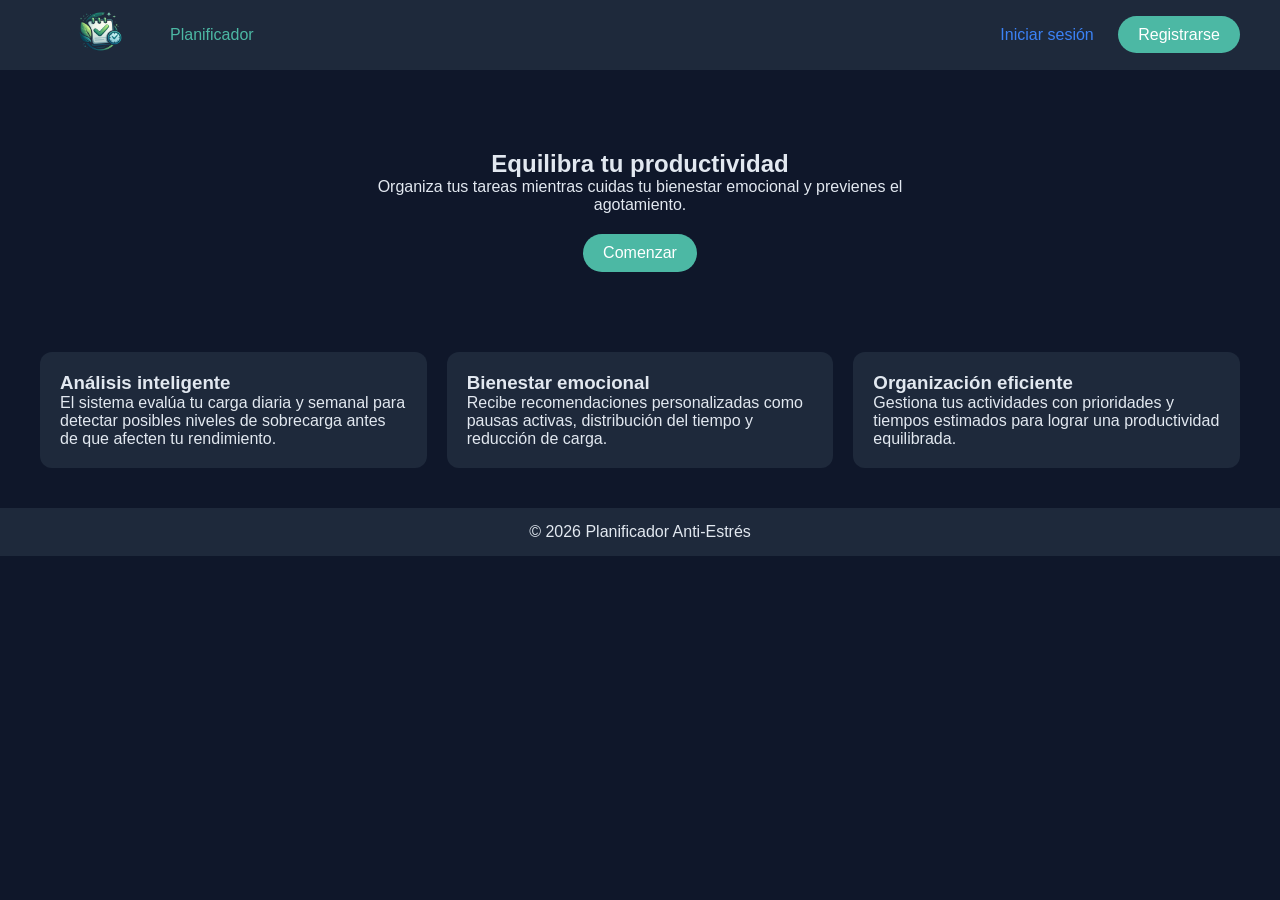
<file: frontend/index.html>
<!DOCTYPE html>
<html lang="es">
<head>
    <meta charset="UTF-8">
    <meta name="viewport" content="width=device-width, initial-scale=1.0">

    <meta name="description" content="Planificador anti-estrés inteligente">
    <link rel="icon" type="image/png" sizes="32x32" href="img/icono.png">

    <title>Inicio | Planificador</title>

    <link rel="stylesheet" href="styles.css">
</head>

<body>



<header class="header">
    <a href="index.html" class="logo-container">
        <img src="img/logo.png" alt="Logo">
        <span>Planificador</span>
    </a>

    <nav>
        <a href="login.html" class="btn-secundario">Iniciar sesión</a>
        <a href="registro.html" class="btn-principal">Registrarse</a>
    </nav>
</header>

<main class="main">

<section class="hero">
    <div class="hero-contenido">
        <h1>Equilibra tu productividad</h1>
        <p>
            Organiza tus tareas mientras cuidas tu bienestar emocional
            y previenes el agotamiento.
        </p>

        <a href="registro.html" class="btn-principal hero-btn">
            Comenzar
        </a>
    </div>
</section>

<section class="features">

    <article class="card">
        <h3>Análisis inteligente</h3>
        <p>
            El sistema evalúa tu carga diaria y semanal para detectar
            posibles niveles de sobrecarga antes de que afecten tu rendimiento.
        </p>
    </article>

    <article class="card">
        <h3>Bienestar emocional</h3>
        <p>
            Recibe recomendaciones personalizadas como pausas activas,
            distribución del tiempo y reducción de carga.
        </p>
    </article>

    <article class="card">
        <h3>Organización eficiente</h3>
        <p>
            Gestiona tus actividades con prioridades y tiempos estimados
            para lograr una productividad equilibrada.
        </p>
    </article>

</section>

</main>

<footer class="footer">
    <p>© 2026 Planificador Anti-Estrés</p>
</footer>

</body>
</html>
</file>
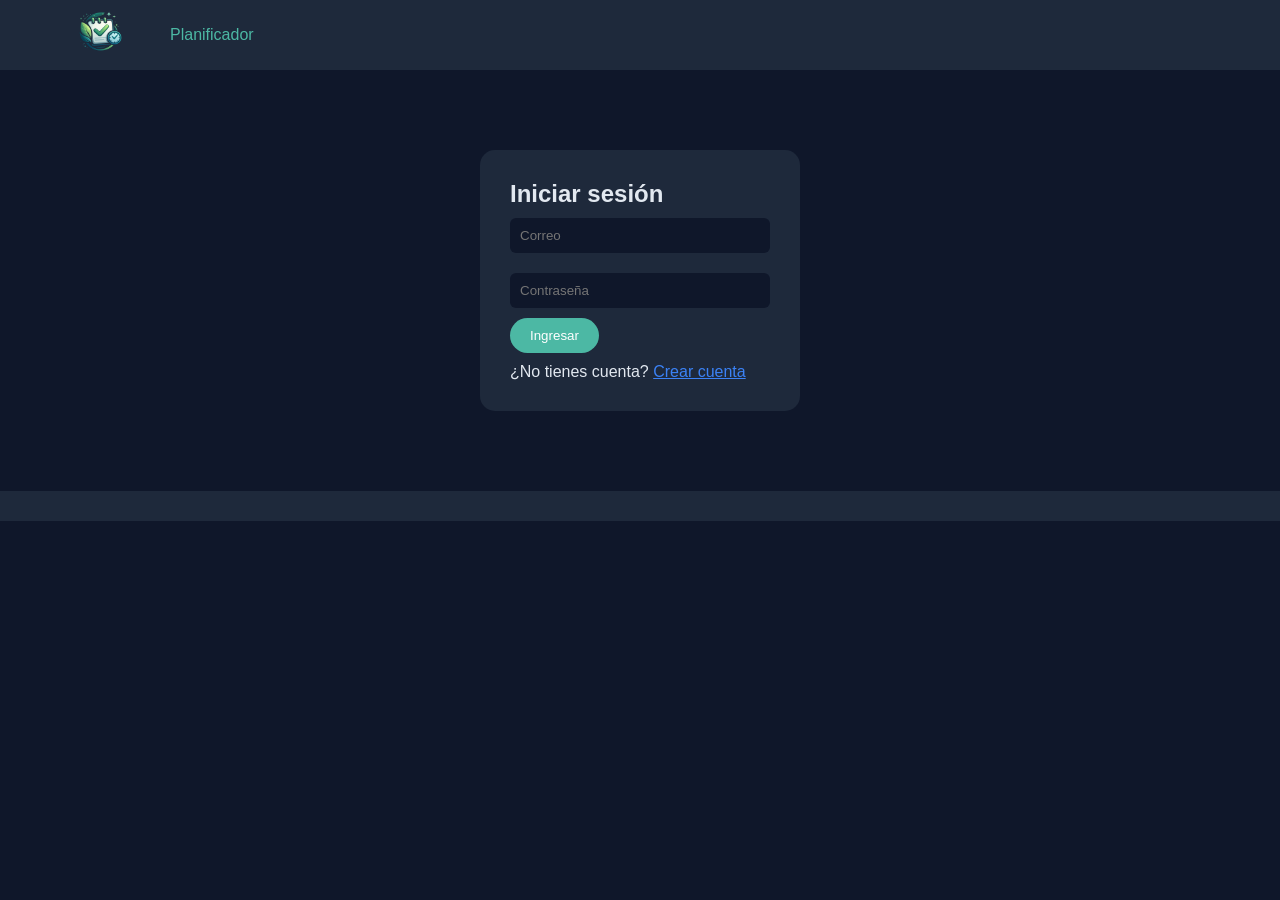
<file: frontend/login.html>
<!DOCTYPE html>
<html lang="es">
<head>
<meta charset="UTF-8">
<meta name="viewport" content="width=device-width, initial-scale=1.0">

<link rel="icon" type="image/png" sizes="32x32" href="img/icono.png">
<title>Iniciar sesión</title>

<link rel="stylesheet" href="styles.css">
</head>

<body>


<header class="header">
    <a href="index.html" class="logo-container">
        <img src="img/logo.png">
        <span>Planificador</span>
    </a>
</header>

<main class="center">

<section class="form-card">

<h2>Iniciar sesión</h2>

<form id="formLogin">
    <input type="email" id="email" placeholder="Correo" required>
    <input type="password" id="password" placeholder="Contraseña" required>

    <button class="btn-principal">Ingresar</button>
</form>



<input type="checkbox" id="btn-modal" hidden>

<div class="container-modal">
    <div class="content-modal">
        <h2 id="modalTitulo">Título</h2>
        <p id="modalMensaje">Mensaje aquí</p>

        <div class="btn-cerrar">
            <label for="btn-modal">Cerrar</label>
        </div>
    </div>

    <label for="btn-modal" class="cerrar-modal"></label>
</div>

<p>
    ¿No tienes cuenta?
    <a href="registro.html">Crear cuenta</a>
</p>

</section>

</main>

<footer class="footer"></footer>

<script src="app.js"></script>
</body>
</html>
</file>
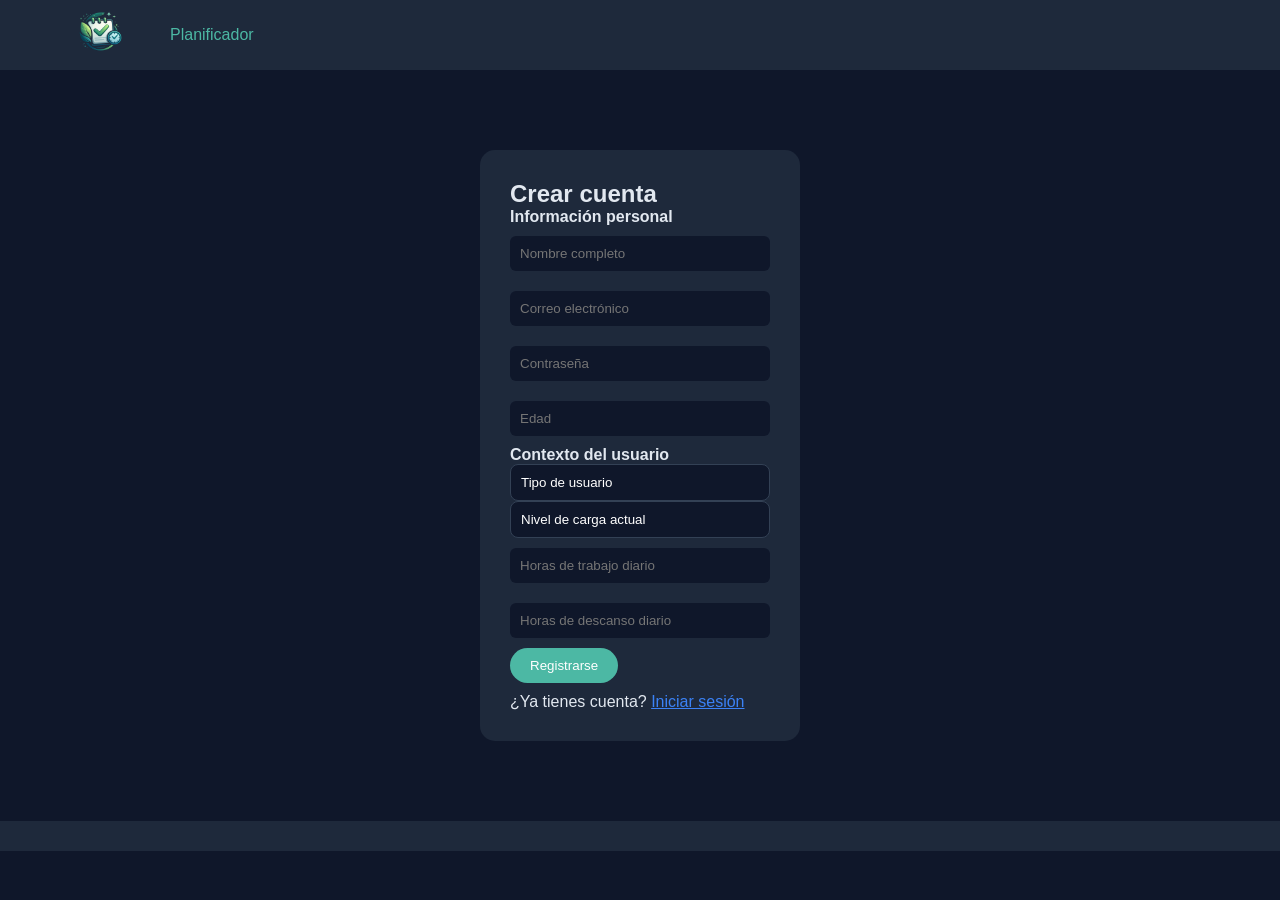
<file: frontend/registro.html>
<!DOCTYPE html>
<html lang="es">
<head>
    <meta charset="UTF-8">
    <meta name="viewport" content="width=device-width, initial-scale=1.0">
    <title>Registro</title>

    <link rel="icon" type="image/png" sizes="32x32" href="img/icono.png">
    <link rel="stylesheet" href="styles.css">
</head>


<body>

<div class="app"> 

<header class="header">
    <a href="index.html" class="logo-container">
        <img src="img/logo.png" alt="Logo">
        <span>Planificador</span>
    </a>
</header>

<main class="center">

<section class="form-card large">

<h2>Crear cuenta</h2>

<form id="formRegistro">

    <h4>Información personal</h4>
    <input type="text" id="nombre" placeholder="Nombre completo" required>
    <input type="email" id="email" placeholder="Correo electrónico" required>
    <input type="password" id="password" placeholder="Contraseña" required>
    <input type="number" id="edad" placeholder="Edad">

    <h4>Contexto del usuario</h4>
    <select id="tipoUsuario" class="select-moderno">
        <option value="">Tipo de usuario</option>
        <option value="Estudiante">Estudiante</option>
        <option value="Trabajador">Trabajador</option>
    </select>

    <select id="nivelCarga" class="select-moderno">
        <option value="">Nivel de carga actual</option>
        <option value="Bajo">Bajo</option>
        <option value="Medio">Medio</option>
        <option value="Alto">Alto</option>
    </select>

    <input type="number" id="horasTrabajo" placeholder="Horas de trabajo diario">
    <input type="number" id="horasDescanso" placeholder="Horas de descanso diario">

    <button type="submit" class="btn-principal">Registrarse</button>

    
</form>

<input type="checkbox" id="btn-modal" hidden>

<div class="container-modal">
    <div class="content-modal">
        <h2 id="modalTitulo">Título</h2>
        <p id="modalMensaje">Mensaje aquí</p>

        <div class="btn-cerrar">
            <label for="btn-modal">Cerrar</label>
        </div>
    </div>

    <label for="btn-modal" class="cerrar-modal"></label>
</div>


<p>
    ¿Ya tienes cuenta?
    <a href="login.html">Iniciar sesión</a>
</p>

</section>

</main>

<footer class="footer"></footer>

</div> <!-- Cierra .app -->

<script src="registro.js"></script>

</body>
</html>
</file>
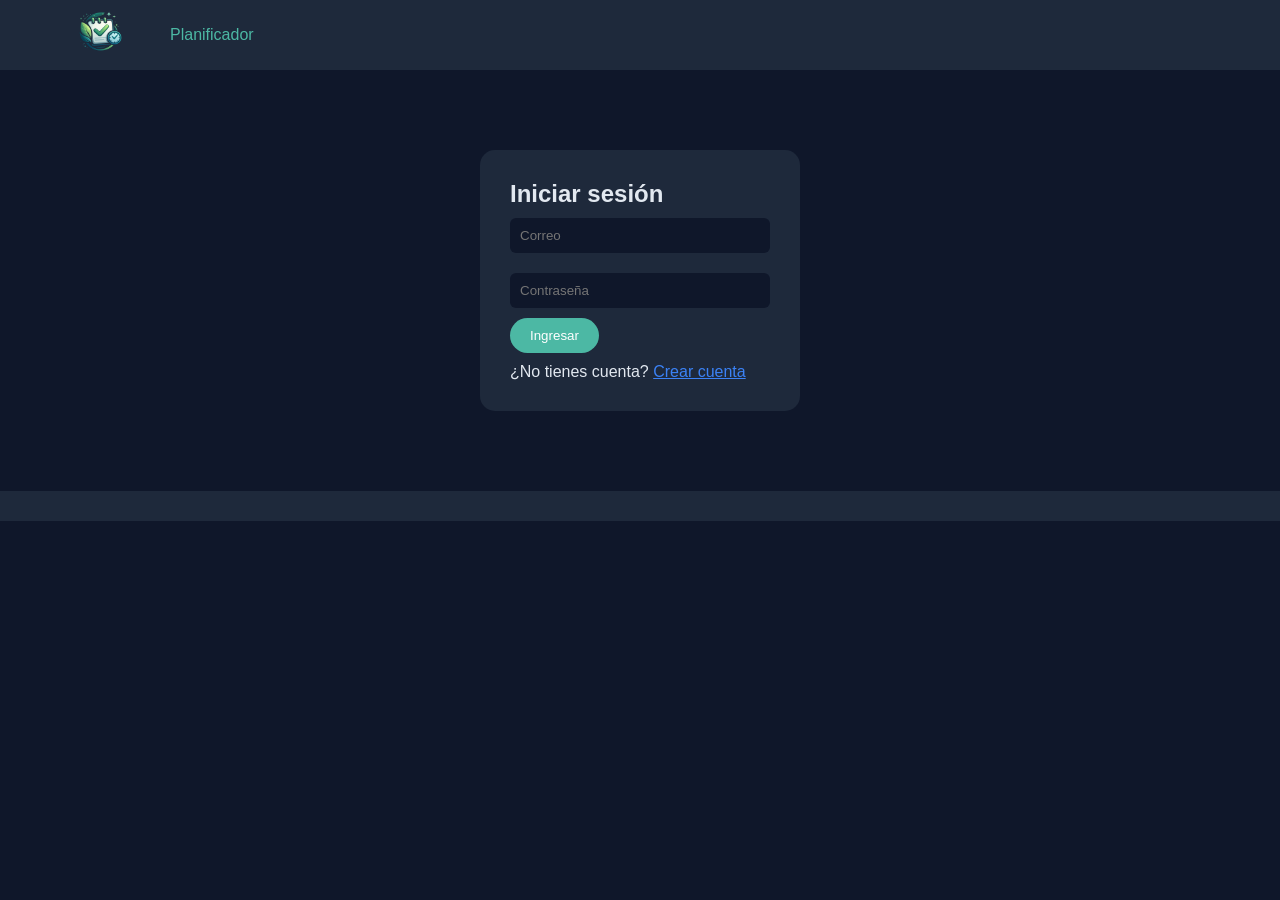
<file: frontend/verificar.html>
<!DOCTYPE html>
<html lang="es">
<head>
    <meta charset="UTF-8">
    <meta name="viewport" content="width=device-width, initial-scale=1.0">
    <title>Verificación</title>
    <link rel="icon" type="image/png" sizes="32x32" href="img/icono.png">
    <link rel="stylesheet" href="styles.css">
</head>
<body>
<header class="header">
    <a href="index.html" class="logo-container">
        <img src="img/logo.png" alt="Logo">
        <span>Planificador</span>
    </a>
</header>

<main class="center">
<section class="form-card">
    <div style="text-align:center; margin-bottom:1.5rem;">
        <div style="font-size:2.5rem; margin-bottom:0.5rem;">🔐</div>
        <h2 id="mfa-titulo">Verificación</h2>
        <p id="mfa-subtitulo" style="color:#64748B; font-size:0.9rem; margin-top:0.5rem;">
            Ingresa el código de 6 dígitos enviado a tu correo
        </p>
    </div>

    <!-- Inputs del código -->
    <div class="mfa-inputs">
        <input class="mfa-input" type="text" maxlength="1" id="d1" oninput="avanzar(this, 'd2')" onkeydown="retroceder(event, this, null)">
        <input class="mfa-input" type="text" maxlength="1" id="d2" oninput="avanzar(this, 'd3')" onkeydown="retroceder(event, this, 'd1')">
        <input class="mfa-input" type="text" maxlength="1" id="d3" oninput="avanzar(this, 'd4')" onkeydown="retroceder(event, this, 'd2')">
        <input class="mfa-input" type="text" maxlength="1" id="d4" oninput="avanzar(this, 'd5')" onkeydown="retroceder(event, this, 'd3')">
        <input class="mfa-input" type="text" maxlength="1" id="d5" oninput="avanzar(this, 'd6')" onkeydown="retroceder(event, this, 'd4')">
        <input class="mfa-input" type="text" maxlength="1" id="d6" oninput="verificarAuto()"    onkeydown="retroceder(event, this, 'd5')">
    </div>

    <p id="mfa-error" style="color:#ef4444; font-size:0.85rem; text-align:center; min-height:1.2rem; margin-top:0.5rem;"></p>
    <p id="mfa-exito" style="color:#4CB8A4; font-size:0.85rem; text-align:center; min-height:1.2rem;"></p>

    <button class="btn-principal" style="width:100%; margin-top:1rem;" onclick="verificarCodigo()">
        Verificar código
    </button>

    <div style="text-align:center; margin-top:1rem;">
        <button onclick="reenviarCodigo()" style="background:none; border:none; color:#3B82F6; cursor:pointer; font-size:0.85rem;" id="btn-reenviar">
            ¿No recibiste el código? Reenviar
        </button>
        
        <div style="text-align:center; margin-top:0.5rem;">
            <button onclick="mostrarCambiarCorreo()" style="background:none; border:none; color:#64748B; cursor:pointer; font-size:0.8rem;">
                ¿Correo incorrecto? Cambiarlo
            </button>
        </div>

        <!-- Form cambiar correo (oculto por defecto) -->
        <div id="form-cambiar-correo" style="display:none; margin-top:1rem;">
            <input type="email" id="nuevo-correo" placeholder="Nuevo correo electrónico" 
                   style="width:100%; padding:10px; background:#0F172A; border:1px solid #334155; border-radius:6px; color:white; margin-bottom:0.5rem;">
            <button class="btn-principal" style="width:100%;" onclick="cambiarCorreo()">
                Actualizar correo y reenviar código
            </button>
        </div>
        <p id="contador-reenvio" style="color:#64748B; font-size:0.8rem; display:none;"></p>
    </div>
</section>
</main>

<footer class="footer"></footer>
<script src="verificar.js"></script>
</body>
</html>
</file>
<file: frontend/styles.css>
* {
    margin: 0;
    padding: 0;
    box-sizing: border-box;
}

body {
    font-family: 'Segoe UI', sans-serif;
    background: #0F172A;
    color: #E2E8F0;

    min-height: 100vh;
}

/* HEADER */
.header {
    height: 70px; /* altura fija */
    display: flex;
    justify-content: space-between;
    align-items: center;
    padding: 0 40px;
    background: #1E293B;
}

/* LOGO */
.logo-container {
    display: flex;
    align-items: center;
    gap: 10px;
    color: #4CB8A4;
    text-decoration: none;
}

.logo-container img {
    height: 80px;
    width: auto;
    transition: transform 0.3s ease;
}

.logo-container:hover img {
    transform: scale(1.05);
}

/* BOTONES */
.btn-principal {
    background: #4CB8A4;
    color: white;
    padding: 10px 20px;
    border-radius: 20px;
    text-decoration: none;
    border: none;
    transition: 0.3s;
}

.btn-principal:hover {
    transform: translateY(-3px);
    box-shadow: 0 5px 15px rgba(76,184,164,0.4);
}

.btn-secundario {
    padding: 10px 20px;
    border-radius: 20px;
    color: #3B82F6;
    text-decoration: none;
    transition: 0.3s;
}

.btn-secundario:hover {
    background: #3B82F6;
    color: white;
}

/* MAIN */
.main {
    flex: 1;
}

/* HERO */
.hero {
    padding: 80px 20px 40px;
    text-align: center;
}

.hero-contenido {
    max-width: 600px;
    margin: auto;
    animation: fadeUp 1s ease;
}

.hero-btn {
    margin-top: 20px;
    display: inline-block;
}

/* FEATURES */
.features {
    display: flex;
    gap: 20px;
    padding: 40px;
}

.card {
    background: #1E293B;
    padding: 20px;
    border-radius: 12px;
    flex: 1;
    transition: 0.3s;
}

.card:hover {
    transform: translateY(-5px);
}

/* FORM */
.center {
    flex: 1;
    display: flex;
    justify-content: center;
    align-items: center;
}

.form-card {
    background: #1E293B;
    padding: 30px;
    border-radius: 15px;
    width: 320px;
    animation: fadeUp 0.8s ease;
}

input {
    width: 100%;
    padding: 10px;
    margin: 10px 0;
    background: #0F172A;
    border: none;
    border-radius: 6px;
    color: white;
}

/* LINKS */
.form-card a {
    display: inline-block;
    margin-top: 10px;
    color: #3B82F6;
    transition: 0.3s;
}

.form-card a:hover {
    transform: translateX(5px);
}

/* DASHBOARD */
.dashboard {
    display: flex;
    flex: 1;
}

.sidebar {
    width: 240px;
    background: #1E293B;
    display: flex;
    flex-direction: column;
    justify-content: space-between;
    padding: 20px;
}

.menu button {
    width: 100%;
    padding: 12px;
    margin-bottom: 10px;
    background: #0F172A;
    border: none;
    color: white;
    border-radius: 8px;
    cursor: pointer;
    transition: 0.3s;
}

.menu button:hover {
    background: #4CB8A4;
}

.cerrar {
    background: #ef4444;
    border: none;
    color: white;
    padding: 12px;
    border-radius: 8px;
    cursor: pointer;
    transition: 0.3s;
}

.cerrar:hover {
    transform: scale(1.05);
}


.card-perfil {
    background: #1E293B;
    padding: 20px;
    border-radius: 12px;
    margin-bottom: 20px;
}

/* FOOTER */
.footer {
    background: #1E293B;
    text-align: center;
    padding: 15px;
}

/* ANIMACIÓN */
@keyframes fadeUp {
    from {
        opacity: 0;
        transform: translateY(20px);
    }
    to {
        opacity: 1;
        transform: translateY(0);
    }
}

/* RESPONSIVE */
@media (max-width: 768px) {
    .features {
        flex-direction: column;
    }

    .dashboard {
        flex-direction: column;
    }

    .sidebar {
        width: 100%;
        flex-direction: row;
    }
}


.recomendacion-item {
    display: flex;
    align-items: flex-start;
    gap: 12px;
    padding: 12px;
    border-radius: 8px;
    background: #0F172A;
    margin-bottom: 10px;
}

.rec-icono {
    font-size: 1.4rem;
    flex-shrink: 0;
}

.rec-texto {
    font-size: 0.9rem;
    line-height: 1.5;
    color: #CBD5E1;
}



/* PERFIL MODERNO */

.perfil-container {
    max-width: 900px;
    margin: 40px auto;
    padding: 20px;
}

.perfil-top {
    display: flex;
    align-items: center;
    gap: 20px;
    margin-bottom: 30px;
}

.avatar-grande {
    width: 80px;
    border-radius: 50%;
}

.perfil-card {
    background: #1E293B;
    padding: 20px;
    border-radius: 12px;
}

.perfil-header {
    display: flex;
    justify-content: space-between;
    margin-bottom: 20px;
}

.perfil-grid {
    display: grid;
    grid-template-columns: 1fr 1fr;
    gap: 20px;
}

.campo label {
    font-size: 14px;
    color: #94A3B8;
}

.campo input,
.campo select {
    width: 100%;
    padding: 8px;
    margin-top: 5px;
    background: #0F172A;
    border: none;
    border-radius: 6px;
    color: white;
}




.acciones {
    margin-top: 20px;
    display: flex;
    gap: 10px;
}

.btn-cancelar {
    background: #334155;
    color: white;
    border: none;
    padding: 10px 15px;
    border-radius: 8px;
}

/* SELECT MODERNO */
.select-moderno {
    appearance: none;
    background: #0F172A;
    border: 1px solid #334155;
    padding: 10px;
    border-radius: 8px;
    color: white;
    width: 100%;
    cursor: pointer;
    transition: 0.3s;
}

.select-moderno:hover {
    border-color: #4CB8A4;
}

.select-moderno:focus {
    outline: none;
    border-color: #4CB8A4;
    box-shadow: 0 0 5px rgba(76,184,164,0.5);
}

/* ESPACIADO PARA FORMULARIOS */
.center {
    flex: 1;
    display: flex;
    justify-content: center;
    align-items: center;
    padding: 40px 20px;
}

/* evita que se vea pegado */
.form-card {
    margin: 40px 0;
}

.card-perfil p {
    margin-top: 10px;
}

.seccion {
    display: none;
    animation: fadeUp 0.4s ease;
}

.seccion.activa {
    display: block;
}

.menu button.activo {
    background: #4CB8A4;
}

#toast {
    position: fixed;
    bottom: 2rem;
    left: 50%;
    transform: translateX(-50%);
    background: var(--color-principal);
    color: white;
    padding: 0.75rem 1.5rem;
    border-radius: 8px;
    opacity: 0;
    transition: opacity 0.3s;
    z-index: 999;
}

#toast.visible {
    opacity: 1;
}


/*:::Ventana Modal*/
#btn-modal{
    display: none;
}
.container-modal{
    width: 100%;
    height: 100vh;
    position: fixed;
    top: 0; left: 0;
    background-color: rgba(144, 148, 150, 0.8);
    backdrop-filter: blur(5px);
    display: none;
    justify-content: center;
    align-items: center;
    z-index: 100;
}
#btn-modal:checked ~ .container-modal{
    display: flex;
}

.actividad-item {
    display: flex;
    justify-content: space-between;
    align-items: center;
    padding: 0.75rem 1rem;
    border: 1px solid var(--color-border-tertiary);
    border-radius: 8px;
    margin-bottom: 0.5rem;
}

.actividad-info {
    display: flex;
    flex-direction: column;
    gap: 0.25rem;
}

.actividad-nombre {
    font-weight: 500;
}

.actividad-meta {
    font-size: 0.85rem;
    opacity: 0.6;
}

.actividad-acciones {
    display: flex;
    align-items: center;
    gap: 0.5rem;
}

.select-mini {
    padding: 0.25rem 0.5rem;
    font-size: 0.85rem;
}

.btn-eliminar {
    background: none;
    border: 1px solid var(--color-border-tertiary);
    border-radius: 6px;
    padding: 0.25rem 0.5rem;
    cursor: pointer;
    color: var(--color-text-secondary);
}

.btn-eliminar:hover {
    border-color: var(--color-danger);
    color: var(--color-danger);
}

.badge {
    display: inline-block;
    font-size: 0.75rem;
    padding: 0.1rem 0.5rem;
    border-radius: 99px;
    width: fit-content;
}

.badge-alta    { background: #fee2e2; color: #991b1b; }
.badge-media   { background: #fef9c3; color: #854d0e; }
.badge-baja    { background: #dcfce7; color: #166534; }
.badge-estado  { background: var(--color-background-secondary); color: var(--color-text-secondary); }

.content-modal{
    width: 100%;
    max-width: 400px;
    padding: 25px;
    background-color: #1E293B; 
    border-radius: 10px;
    color: #E2E8F0; 
    box-shadow: 0 10px 25px rgba(0,0,0,0.5);
    animation: fadeUp 0.3s ease;
}
.content-modal h2{
    margin-bottom: 15px;
    color: #4CB8A4; 
    text-transform: capitalize;

}
.content-modal p{
    padding: 15px 0px;
    border-top: 1px solid #334155;
    border-bottom: 1px solid #334155;
    color: #CBD5F5;
}
.content-modal .btn-cerrar{
    width: 100%;
    margin-top: 15px;
    display: flex;
    justify-content: flex-end;
}
.content-modal .btn-cerrar label{
    padding: 8px 14px;
    background-color: #4CB8A4;
    color: white;
    border-radius: 6px;
    cursor: pointer;
    transition: 0.3s;
}
.content-modal .btn-cerrar label:hover{
    background-color: #38a89d;
    transform: scale(1.05);
}
.cerrar-modal{
    width:100%;
    height: 100vh;
    position: absolute;
    top:0; left: 0;
    z-index: -1;
}
@media screen and (max-width:800px) {
    .content-modal{
        width: 90%;
    }
}

/* CONTENIDO PRINCIPAL */
.contenido {
    flex: 1;
    padding: 30px 40px;
    overflow-y: auto;
    min-width: 0;
}

/* BIENVENIDA */
.dashboard-bienvenida {
    display: flex;
    justify-content: space-between;
    align-items: center;
    margin-bottom: 2rem;
    padding-bottom: 1.5rem;
    border-bottom: 1px solid #1E293B;
}

.dashboard-bienvenida h2 {
    font-size: 1.8rem;
    font-weight: 600;
    margin-bottom: 0.3rem;
    color: #E2E8F0;
}

.dashboard-bienvenida p {
    color: #64748B;
    font-size: 0.9rem;
    text-transform: capitalize;
}

/* TARJETAS RESUMEN */
.dashboard-cards {
    display: grid;
    grid-template-columns: repeat(4, 1fr);
    gap: 1rem;
    margin-bottom: 2rem;
}

.dash-card {
    background: #1E293B;
    border: 1px solid #334155;
    border-radius: 12px;
    padding: 1.25rem;
    display: flex;
    align-items: center;
    gap: 1rem;
    transition: 0.3s;
}

.dash-card:hover {
    border-color: #4CB8A4;
    transform: translateY(-2px);
}

.dash-card-icon {
    font-size: 1.8rem;
    width: 48px;
    height: 48px;
    background: #0F172A;
    border-radius: 10px;
    display: flex;
    align-items: center;
    justify-content: center;
    flex-shrink: 0;
}

.dash-card-label {
    font-size: 0.78rem;
    color: #64748B;
    margin-bottom: 0.2rem;
}

.dash-card-valor {
    font-size: 1.4rem;
    font-weight: 600;
    color: #E2E8F0;
}

/* LAYOUT DOS COLUMNAS */
.dashboard-grid {
    display: grid;
    grid-template-columns: 1fr 380px;
    gap: 1.5rem;
    align-items: start;
}

.dashboard-columna-izq {
    display: flex;
    flex-direction: column;
    gap: 1.5rem;
}

.dashboard-columna-der {
    display: flex;
    flex-direction: column;
    gap: 1.5rem;
}

/* CARDS INTERNAS */
.dash-panel {
    background: #1E293B;
    border: 1px solid #334155;
    border-radius: 12px;
    padding: 1.25rem 1.5rem;
}

.dash-panel-header {
    display: flex;
    justify-content: space-between;
    align-items: center;
    margin-bottom: 1.25rem;
}

.dash-panel-header h3 {
    font-size: 1rem;
    font-weight: 500;
    color: #E2E8F0;
}

/* NIVEL DE ESTRÉS BADGE */
.nivel-estres-badge {
    padding: 0.4rem 1.1rem;
    border-radius: 99px;
    font-size: 0.82rem;
    font-weight: 600;
    letter-spacing: 0.02em;
}

.estres-bajo  { background: #064e3b; color: #6ee7b7; }
.estres-medio { background: #78350f; color: #fcd34d; }
.estres-alto  { background: #7f1d1d; color: #fca5a5; }

/* BARRA DE ESTRÉS */
.estres-barra-wrap {
    margin: 1rem 0;
}

.estres-barra-labels {
    display: flex;
    justify-content: space-between;
    font-size: 0.75rem;
    color: #64748B;
    margin-bottom: 6px;
}

.barra {
    background: #0F172A;
    border-radius: 99px;
    height: 10px;
    overflow: hidden;
}

.barra .nivel {
    height: 100%;
    border-radius: 99px;
    transition: width 1s ease;
}

/* ENCUESTA */
.encuesta-opciones {
    display: flex;
    flex-direction: column;
    gap: 0.5rem;
    margin-top: 0.5rem;
}

.encuesta-btn {
    padding: 0.6rem 1rem;
    border: 1px solid #334155;
    border-radius: 8px;
    background: #0F172A;
    cursor: pointer;
    font-size: 0.9rem;
    color: #E2E8F0;
    text-align: left;
    transition: all 0.2s;
}

.encuesta-btn:hover {
    border-color: #4CB8A4;
    background: #0F172A;
    color: #4CB8A4;
}

.encuesta-btn:disabled {
    opacity: 0.4;
    cursor: default;
}

/* RECOMENDACIÓN */
.recomendacion-dia {
    background: linear-gradient(135deg, #0F4C3A, #0F172A);
    border: 1px solid #4CB8A4;
    border-radius: 12px;
    padding: 1.25rem 1.5rem;
}

.recomendacion-dia h3 {
    color: #4CB8A4;
    font-size: 0.85rem;
    text-transform: uppercase;
    letter-spacing: 0.08em;
    margin-bottom: 0.75rem;
}

.recomendacion-dia p {
    color: #CBD5E1;
    font-size: 0.9rem;
    line-height: 1.7;
}

/* ACTIVIDADES HOY */
.actividad-item-hoy {
    display: flex;
    justify-content: space-between;
    align-items: center;
    padding: 0.7rem 0;
    border-bottom: 1px solid #334155;
}

.actividad-item-hoy:last-child {
    border-bottom: none;
}

.actividad-item-hoy .actividad-nombre {
    font-size: 0.9rem;
    color: #E2E8F0;
}

.actividad-item-hoy .actividad-meta {
    font-size: 0.78rem;
    color: #64748B;
    margin-top: 2px;
}

/* RESPONSIVE */
@media (max-width: 1100px) {
    .dashboard-grid {
        grid-template-columns: 1fr;
    }
    .dashboard-cards {
        grid-template-columns: repeat(2, 1fr);
    }
}

@media (max-width: 768px) {
    .contenido {
        padding: 20px;
    }
    .dashboard-cards {
        grid-template-columns: 1fr 1fr;
    }
}

/* TEMPORIZADOR FLOTANTE */
#timer-flotante {
    position: fixed;
    bottom: 2rem;
    right: 2rem;
    width: 320px;
    background: #1E293B;
    border: 1px solid #4CB8A4;
    border-radius: 14px;
    overflow: hidden;
    z-index: 998;
    box-shadow: 0 8px 32px rgba(0,0,0,0.4);
    animation: fadeUp 0.4s ease;
}

.timer-flotante-contenido {
    padding: 1rem 1.25rem;
    display: flex;
    justify-content: space-between;
    align-items: center;
    gap: 1rem;
}

.timer-flotante-info {
    display: flex;
    align-items: center;
    gap: 0.75rem;
}

.timer-flotante-icono {
    font-size: 1.5rem;
}

.timer-flotante-nombre {
    font-size: 0.85rem;
    color: #94A3B8;
    margin-bottom: 2px;
}

.timer-flotante-tiempo {
    font-size: 1.4rem;
    font-weight: 700;
    color: #4CB8A4;
    font-variant-numeric: tabular-nums;
}

.timer-flotante-acciones {
    display: flex;
    flex-direction: column;
    gap: 0.4rem;
}

.timer-btn-completar {
    background: #4CB8A4;
    color: white;
    border: none;
    padding: 5px 10px;
    border-radius: 6px;
    cursor: pointer;
    font-size: 0.8rem;
    transition: 0.2s;
}

.timer-btn-completar:hover { background: #38a89d; }

.timer-btn-cancelar {
    background: #334155;
    color: #94A3B8;
    border: none;
    padding: 5px 10px;
    border-radius: 6px;
    cursor: pointer;
    font-size: 0.8rem;
    transition: 0.2s;
}

.timer-btn-cancelar:hover {
    background: #7f1d1d;
    color: #fca5a5;
}

.timer-barra-wrap {
    height: 4px;
    background: #0F172A;
}

.timer-barra-progreso {
    height: 100%;
    background: #4CB8A4;
    transition: width 1s linear;
    width: 100%;
}

/* CALENDARIO */
.calendario-header {
    display: flex;
    justify-content: space-between;
    align-items: center;
    margin-bottom: 1.25rem;
}

.calendario-header h3 {
    font-size: 1rem;
    font-weight: 500;
    text-transform: capitalize;
}

.cal-nav {
    background: #0F172A;
    border: 1px solid #334155;
    color: #E2E8F0;
    width: 32px;
    height: 32px;
    border-radius: 8px;
    cursor: pointer;
    font-size: 1.1rem;
    transition: 0.2s;
    display: flex;
    align-items: center;
    justify-content: center;
}

.cal-nav:hover { border-color: #4CB8A4; color: #4CB8A4; }

.calendario-dias-semana {
    display: grid;
    grid-template-columns: repeat(7, 1fr);
    text-align: center;
    margin-bottom: 0.5rem;
}

.calendario-dias-semana span {
    font-size: 0.75rem;
    color: #64748B;
    padding: 4px 0;
}

.calendario-grid {
    display: grid;
    grid-template-columns: repeat(7, 1fr);
    gap: 4px;
}

.cal-dia {
    aspect-ratio: 1;
    border-radius: 8px;
    display: flex;
    flex-direction: column;
    align-items: center;
    justify-content: center;
    cursor: pointer;
    transition: 0.2s;
    position: relative;
    padding: 4px;
    font-size: 0.85rem;
    color: #E2E8F0;
    background: #0F172A;
    border: 1px solid transparent;
}

.cal-dia:hover { border-color: #4CB8A4; }
.cal-dia.vacio { background: transparent; cursor: default; border: none; }
.cal-dia.hoy { border-color: #4CB8A4; color: #4CB8A4; font-weight: 600; }
.cal-dia.seleccionado { background: #4CB8A4; color: #0F172A; font-weight: 600; }

.cal-dots {
    display: flex;
    gap: 2px;
    margin-top: 3px;
}

.cal-dot {
    width: 5px;
    height: 5px;
    border-radius: 50%;
}

.dot-completada { background: #4ade80; }
.dot-parcial    { background: #facc15; }
.dot-pendiente  { background: #f87171; }

.calendario-leyenda {
    display: flex;
    gap: 1.5rem;
    margin-top: 1rem;
    padding-top: 1rem;
    border-top: 1px solid #334155;
}

.calendario-leyenda span {
    display: flex;
    align-items: center;
    gap: 6px;
    font-size: 0.78rem;
    color: #64748B;
}

.leyenda-dot {
    width: 8px;
    height: 8px;
    border-radius: 50%;
    display: inline-block;
}

/* MODAL NO COMPLETADA */
.modal-incumplida {
    position: fixed;
    inset: 0;
    background: rgba(0,0,0,0.6);
    backdrop-filter: blur(4px);
    display: flex;
    align-items: center;
    justify-content: center;
    z-index: 1000;
    animation: fadeUp 0.3s ease;
}

.modal-incumplida-card {
    background: #1E293B;
    border: 1px solid #334155;
    border-radius: 14px;
    padding: 2rem;
    width: 420px;
    max-width: 90vw;
}

.modal-incumplida-card h3 {
    color: #E2E8F0;
    margin-bottom: 0.5rem;
}

.modal-incumplida-card p {
    color: #64748B;
    font-size: 0.9rem;
    margin-bottom: 1.25rem;
}

.modal-incumplida-card textarea {
    width: 100%;
    background: #0F172A;
    border: 1px solid #334155;
    border-radius: 8px;
    color: #E2E8F0;
    padding: 10px;
    font-size: 0.9rem;
    resize: none;
    height: 100px;
    margin-bottom: 1rem;
    font-family: inherit;
}

.modal-incumplida-card textarea:focus {
    outline: none;
    border-color: #4CB8A4;
}

.modal-incumplida-acciones {
    display: flex;
    gap: 0.75rem;
    justify-content: flex-end;
}

/* BOTÓN PAUSA TIMER */
.timer-btn-pausar {
    background: #1E3A5F;
    color: #93C5FD;
    border: none;
    padding: 5px 10px;
    border-radius: 6px;
    cursor: pointer;
    font-size: 0.8rem;
    transition: 0.2s;
}
.timer-btn-pausar:hover { background: #1e40af; }

/* FILTROS HISTORIAL */
.filtro-btn {
    padding: 6px 16px;
    border: 1px solid #334155;
    border-radius: 20px;
    background: #0F172A;
    color: #94A3B8;
    cursor: pointer;
    font-size: 0.82rem;
    transition: 0.2s;
}
.filtro-btn:hover { border-color: #4CB8A4; color: #4CB8A4; }
.filtro-btn.activo { background: #4CB8A4; color: #0F172A; border-color: #4CB8A4; font-weight: 600; }

/* ITEM HISTORIAL */
.hist-item {
    display: flex;
    justify-content: space-between;
    align-items: center;
    padding: 1rem;
    border: 1px solid #334155;
    border-radius: 10px;
    margin-bottom: 0.6rem;
    cursor: pointer;
    transition: 0.2s;
    background: #0F172A;
}
.hist-item:hover { border-color: #4CB8A4; transform: translateX(3px); }
.hist-item-izq { display: flex; align-items: flex-start; gap: 0.75rem; }
.hist-icono { font-size: 1.3rem; padding-top: 2px; }
.hist-nombre { font-size: 0.95rem; font-weight: 500; color: #E2E8F0; margin-bottom: 2px; }
.hist-meta { font-size: 0.78rem; color: #64748B; margin-bottom: 6px; }
.hist-tags { display: flex; gap: 6px; flex-wrap: wrap; align-items: center; }
.hist-item-der { display: flex; flex-direction: column; align-items: flex-end; gap: 6px; }
.hist-tiempo-real { font-size: 1.1rem; font-weight: 700; color: #4CB8A4; }
.hist-tiempo-label { font-size: 0.72rem; color: #64748B; }

/* TAGS HISTORIAL */
.hist-tag {
    font-size: 0.72rem;
    padding: 2px 8px;
    border-radius: 99px;
    font-weight: 500;
}
.tag-ok     { background: #064e3b; color: #6ee7b7; }
.tag-tarde  { background: #7f1d1d; color: #fca5a5; }
.tag-pausas { background: #1e3a5f; color: #93c5fd; }

/* DETALLE ACTIVIDAD */
.detalle-grid {
    display: grid;
    grid-template-columns: 1fr 1fr;
    gap: 1.5rem;
    margin-bottom: 1rem;
}
.detalle-bloque { display: flex; flex-direction: column; gap: 0.5rem; }
.detalle-fila {
    display: flex;
    justify-content: space-between;
    padding: 6px 0;
    border-bottom: 1px solid #1E293B;
    font-size: 0.88rem;
}
.detalle-label { color: #64748B; }
.detalle-notas {
    background: #0F172A;
    border-left: 3px solid #4CB8A4;
    padding: 0.75rem 1rem;
    border-radius: 6px;
    font-size: 0.88rem;
    color: #CBD5E1;
    margin-bottom: 0.5rem;
}

/* PAUSAS */
.pausas-lista { display: flex; flex-direction: column; gap: 0.4rem; }
.pausa-item {
    display: flex;
    justify-content: space-between;
    padding: 8px 12px;
    background: #0F172A;
    border-radius: 8px;
    font-size: 0.83rem;
    color: #94A3B8;
}
.pausa-num { color: #4CB8A4; font-weight: 600; }
.pausa-dur { color: #E2E8F0; }

@media (max-width: 768px) {
    .detalle-grid { grid-template-columns: 1fr; }
}

/* STATS DEL DÍA EN HISTORIAL */
.hist-stats-grid {
    display: grid;
    grid-template-columns: repeat(6, 1fr);
    gap: 0.75rem;
    margin-bottom: 1.5rem;
}

.hist-stat-card {
    background: #1E293B;
    border: 1px solid #334155;
    border-radius: 10px;
    padding: 0.9rem 0.75rem;
    text-align: center;
    transition: 0.2s;
}

.hist-stat-card:hover { transform: translateY(-2px); }

.hist-stat-valor {
    font-size: 1.6rem;
    font-weight: 700;
    color: #E2E8F0;
    line-height: 1;
    margin-bottom: 4px;
}

.hist-stat-label {
    font-size: 0.72rem;
    color: #64748B;
    text-transform: uppercase;
    letter-spacing: 0.04em;
}

.stat-verde   .hist-stat-valor { color: #4ade80; }
.stat-amarillo .hist-stat-valor { color: #facc15; }
.stat-azul    .hist-stat-valor { color: #60a5fa; }
.stat-gris    .hist-stat-valor { color: #94A3B8; }
.stat-teal    .hist-stat-valor { color: #4CB8A4; }

@media (max-width: 900px) {
    .hist-stats-grid { grid-template-columns: repeat(3, 1fr); }
}


/* GEMINI */
.gemini-resumen {
    background: linear-gradient(135deg, #0f2a1f, #0F172A);
    border: 1px solid #4CB8A4;
    border-radius: 10px;
    padding: 1rem 1.25rem;
    margin-bottom: 1.25rem;
}

.gemini-resumen p {
    color: #CBD5E1;
    font-size: 0.9rem;
    line-height: 1.6;
    margin-top: 0.5rem;
}

.gemini-badge {
    font-size: 0.72rem;
    background: #4CB8A4;
    color: #0F172A;
    padding: 2px 10px;
    border-radius: 99px;
    font-weight: 700;
    letter-spacing: 0.04em;
}
@media (max-width: 500px) {
    .hist-stats-grid { grid-template-columns: repeat(2, 1fr); }
}

/* ENCUESTA MEJORADA */
.encuesta-dimension {
    margin-bottom: 1rem;
}

.encuesta-dim-label {
    display: flex;
    justify-content: space-between;
    align-items: center;
    margin-bottom: 0.4rem;
}

.encuesta-dim-nombre {
    font-size: 0.85rem;
    color: #94A3B8;
}

.encuesta-dim-valor {
    font-size: 0.8rem;
    color: #4CB8A4;
    font-weight: 600;
}

.encuesta-emojis {
    display: flex;
    gap: 0.5rem;
    justify-content: space-between;
}

.emoji-btn {
    flex: 1;
    background: #0F172A;
    border: 2px solid transparent;
    border-radius: 10px;
    font-size: 1.4rem;
    padding: 0.4rem;
    cursor: pointer;
    transition: all 0.2s;
    text-align: center;
}

.emoji-btn:hover {
    border-color: #4CB8A4;
    transform: scale(1.1);
}

.emoji-btn.seleccionado {
    border-color: #4CB8A4;
    background: #0F4C3A;
    transform: scale(1.15);
}

.encuesta-comentario-wrap {
    margin-top: 0.75rem;
}

.encuesta-comentario-wrap textarea {
    width: 100%;
    background: #0F172A;
    border: 1px solid #334155;
    border-radius: 8px;
    color: #E2E8F0;
    padding: 10px;
    font-size: 0.85rem;
    resize: none;
    font-family: inherit;
    transition: 0.2s;
}

.encuesta-comentario-wrap textarea:focus {
    outline: none;
    border-color: #4CB8A4;
}

/* ANÁLISIS */
.analisis-grid {
    display: grid;
    grid-template-columns: 1fr 1fr;
    gap: 1.5rem;
}

@media (max-width: 900px) {
    .analisis-grid { grid-template-columns: 1fr; }
}

/* ALERTAS */
.alerta-item {
    display: flex;
    align-items: flex-start;
    gap: 0.75rem;
    padding: 0.9rem 1.1rem;
    border-radius: 10px;
    margin-bottom: 0.6rem;
    font-size: 0.88rem;
    line-height: 1.6;
}

.alerta-danger {
    background: #2d0f0f;
    border: 1px solid #7f1d1d;
    color: #fca5a5;
}

.alerta-warning {
    background: #2d1f0a;
    border: 1px solid #78350f;
    color: #fcd34d;
}

.alerta-insight {
    background: #0f2a1f;
    border: 1px solid #064e3b;
    color: #6ee7b7;
}

.alerta-icono {
    font-size: 1.2rem;
    flex-shrink: 0;
    padding-top: 1px;
}

/* FASE INDICADOR */
.fase-indicador {
    padding: 0.4rem 1.1rem;
    border-radius: 99px;
    font-size: 0.82rem;
    font-weight: 600;
}

.fase-alarma     { background: #064e3b; color: #6ee7b7; }
.fase-resistencia { background: #78350f; color: #fcd34d; }
.fase-agotamiento { background: #7f1d1d; color: #fca5a5; }

/* MFA */
.mfa-inputs {
    display: flex;
    gap: 0.5rem;
    justify-content: center;
    margin: 1.5rem 0 0.5rem;
}

.mfa-input {
    width: 44px;
    height: 52px;
    text-align: center;
    font-size: 1.4rem;
    font-weight: 600;
    background: #0F172A;
    border: 2px solid #334155;
    border-radius: 8px;
    color: #E2E8F0;
    transition: 0.2s;
    padding: 0;
}

.mfa-input:focus {
    outline: none;
    border-color: #4CB8A4;
    box-shadow: 0 0 0 3px rgba(76,184,164,0.2);
}

.mfa-input.correcto {
    border-color: #4CB8A4;
    background: #064e3b;
}

.mfa-input.error {
    border-color: #ef4444;
    background: #7f1d1d;
    animation: shake 0.3s ease;
}

@keyframes shake {
    0%, 100% { transform: translateX(0); }
    25%       { transform: translateX(-4px); }
    75%       { transform: translateX(4px); }
}
</file>
